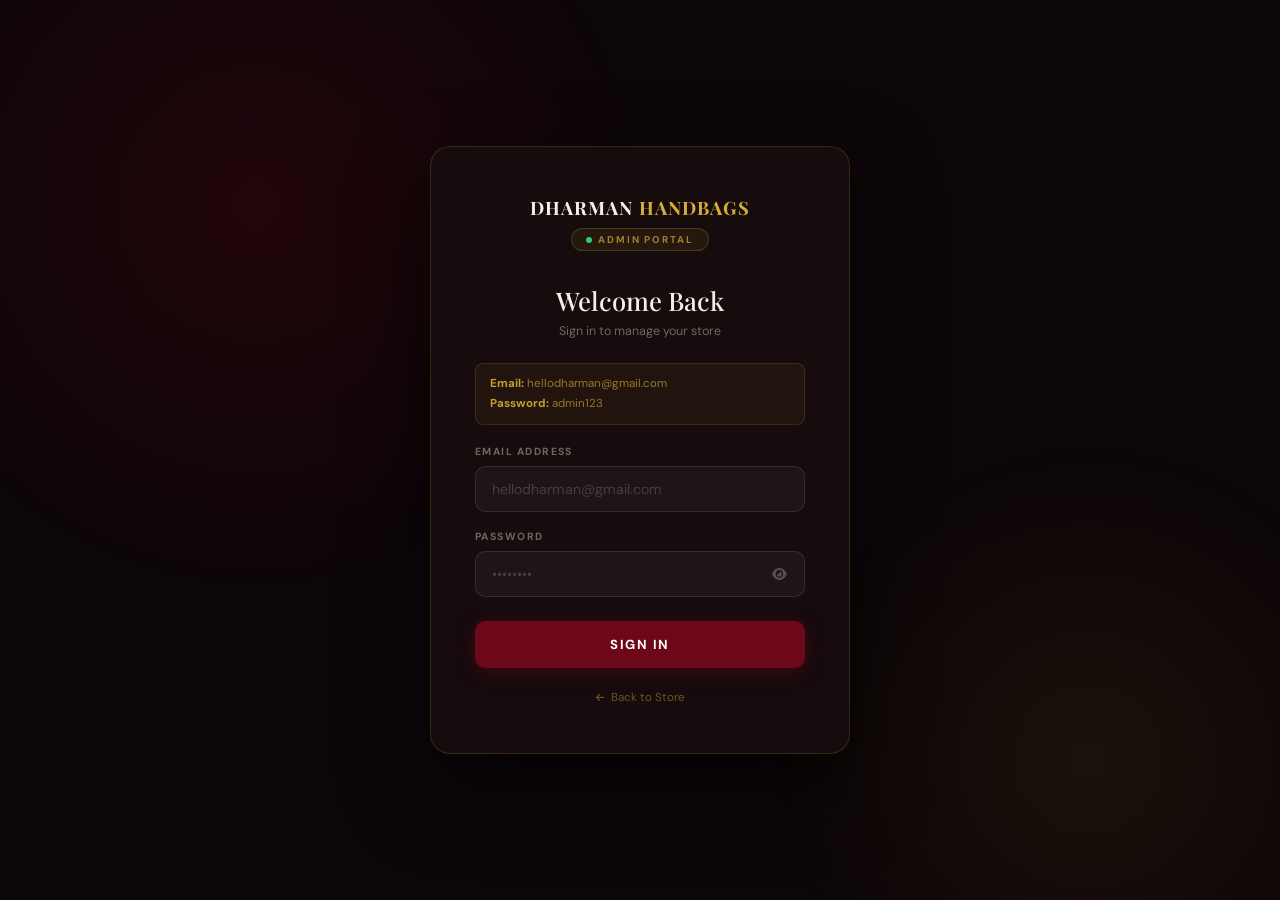
<file: admin-login (3).html>
<!DOCTYPE html>
<html lang="en">
<head>
  <meta charset="UTF-8">
  <meta name="viewport" content="width=device-width, initial-scale=1.0">
  <title>Admin Login — DHARMAN</title>
  <meta name="robots" content="noindex, nofollow">
  <link rel="stylesheet" href="https://cdnjs.cloudflare.com/ajax/libs/font-awesome/6.5.0/css/all.min.css">
  <link href="https://fonts.googleapis.com/css2?family=Playfair+Display:wght@500;700&family=DM+Sans:wght@400;500;600;700&display=swap" rel="stylesheet">
  <style>
    *,*::before,*::after{box-sizing:border-box;margin:0;padding:0}
    body{font-family:'DM Sans',sans-serif;background:#0d0608;color:#F5EFE6;min-height:100vh;display:flex;align-items:center;justify-content:center;-webkit-font-smoothing:antialiased;position:relative;overflow:hidden}
    body::before{content:'';position:fixed;top:-20%;left:-10%;width:60vw;height:60vw;background:radial-gradient(circle,rgba(109,7,26,0.22) 0%,transparent 70%);border-radius:50%;pointer-events:none}
    body::after{content:'';position:fixed;bottom:-20%;right:-10%;width:50vw;height:50vw;background:radial-gradient(circle,rgba(212,175,55,0.07) 0%,transparent 70%);border-radius:50%;pointer-events:none}
    .card{position:relative;z-index:10;width:100%;max-width:420px;margin:20px;padding:48px 44px;background:#160b0d;border:1px solid rgba(212,175,55,0.18);border-radius:20px;box-shadow:0 32px 80px rgba(0,0,0,0.7)}
    .brand{text-align:center;margin-bottom:32px}
    .brand-name{font-family:'Playfair Display',serif;font-size:1.15rem;font-weight:700;letter-spacing:0.06em}
    .brand-name span{color:#D4AF37}
    .brand-pill{display:inline-flex;align-items:center;gap:6px;margin-top:8px;background:rgba(212,175,55,0.08);border:1px solid rgba(212,175,55,0.2);border-radius:100px;padding:4px 14px;font-size:0.62rem;font-weight:700;letter-spacing:0.2em;text-transform:uppercase;color:rgba(212,175,55,0.7)}
    .brand-pill::before{content:'';width:6px;height:6px;background:#2ecc71;border-radius:50%}
    h1{font-family:'Playfair Display',serif;font-size:1.6rem;font-weight:500;text-align:center;margin-bottom:6px}
    .subtitle{text-align:center;font-size:0.78rem;color:rgba(245,239,230,0.4);margin-bottom:24px}
    .hint{background:rgba(212,175,55,0.06);border:1px solid rgba(212,175,55,0.15);border-radius:8px;padding:10px 14px;font-size:0.72rem;color:rgba(212,175,55,0.65);margin-bottom:20px;line-height:1.7}
    .hint strong{color:rgba(212,175,55,0.9)}
    .error{display:none;align-items:center;gap:8px;background:rgba(231,76,60,0.1);border:1px solid rgba(231,76,60,0.3);border-radius:8px;padding:10px 14px;font-size:0.78rem;color:#e74c3c;margin-bottom:16px}
    .error.show{display:flex}
    .field{margin-bottom:18px}
    label{display:block;font-size:0.65rem;font-weight:700;letter-spacing:0.14em;text-transform:uppercase;color:rgba(245,239,230,0.4);margin-bottom:8px}
    .input-wrap{position:relative}
    input{width:100%;background:rgba(255,255,255,0.04);border:1px solid rgba(255,255,255,0.1);border-radius:10px;padding:13px 44px 13px 16px;font-size:0.88rem;font-family:'DM Sans',sans-serif;color:#F5EFE6;outline:none;transition:border-color 0.25s,box-shadow 0.25s}
    input:focus{border-color:rgba(212,175,55,0.5);box-shadow:0 0 0 3px rgba(212,175,55,0.07)}
    input::placeholder{color:rgba(255,255,255,0.18)}
    .eye-btn{position:absolute;right:14px;top:50%;transform:translateY(-50%);background:none;border:none;color:rgba(255,255,255,0.25);font-size:0.82rem;cursor:pointer;padding:4px;transition:color 0.2s}
    .eye-btn:hover{color:rgba(212,175,55,0.6)}
    .btn-login{width:100%;background:#6D071A;color:white;border:none;border-radius:10px;padding:15px;font-family:'DM Sans',sans-serif;font-size:0.82rem;font-weight:700;letter-spacing:0.12em;text-transform:uppercase;cursor:pointer;transition:background 0.25s,transform 0.2s,box-shadow 0.25s;box-shadow:0 4px 20px rgba(109,7,26,0.45);margin-top:6px}
    .btn-login:hover:not(:disabled){background:#8a0c22;transform:translateY(-1px)}
    .btn-login:disabled{opacity:0.6;cursor:not-allowed}
    .back-link{display:block;text-align:center;margin-top:22px;font-size:0.72rem;color:rgba(212,175,55,0.45);text-decoration:none;transition:color 0.2s}
    .back-link:hover{color:#D4AF37}
  </style>
</head>
<body>
<div class="card">
  <div class="brand">
    <div class="brand-name">DHARMAN <span>HANDBAGS</span></div>
    <div class="brand-pill">Admin Portal</div>
  </div>
  <h1>Welcome Back</h1>
  <p class="subtitle">Sign in to manage your store</p>
  <div class="hint">
    <strong>Email:</strong> hellodharman@gmail.com<br>
    <strong>Password:</strong> admin123
  </div>
  <div class="error" id="errorBox">
    <i class="fas fa-circle-exclamation"></i>
    <span id="errorText">Incorrect email or password.</span>
  </div>
  <div class="field">
    <label for="emailInput">Email Address</label>
    <div class="input-wrap">
      <input type="email" id="emailInput" placeholder="hellodharman@gmail.com" autocomplete="email">
    </div>
  </div>
  <div class="field">
    <label for="passwordInput">Password</label>
    <div class="input-wrap">
      <input type="password" id="passwordInput" placeholder="••••••••" autocomplete="current-password">
      <button class="eye-btn" type="button" onclick="togglePwd()"><i class="fas fa-eye" id="eyeIcon"></i></button>
    </div>
  </div>
  <button class="btn-login" id="loginBtn" onclick="doLogin()">Sign In</button>
  <a href="index.html" class="back-link"><i class="fas fa-arrow-left" style="font-size:0.6rem;margin-right:4px;"></i> Back to Store</a>
</div>
<script>
  document.getElementById('emailInput').addEventListener('keydown', e => { if(e.key==='Enter') doLogin(); });
  document.getElementById('passwordInput').addEventListener('keydown', e => { if(e.key==='Enter') doLogin(); });
  function togglePwd() {
    var inp = document.getElementById('passwordInput');
    var ico = document.getElementById('eyeIcon');
    inp.type = inp.type === 'password' ? 'text' : 'password';
    ico.className = inp.type === 'password' ? 'fas fa-eye' : 'fas fa-eye-slash';
  }
  function doLogin() {
    var email = document.getElementById('emailInput').value.trim();
    var password = document.getElementById('passwordInput').value;
    var errorBox = document.getElementById('errorBox');
    var btn = document.getElementById('loginBtn');
    errorBox.classList.remove('show');
    if (!email || !password) { document.getElementById('errorText').textContent = 'Please enter both email and password.'; errorBox.classList.add('show'); return; }
    btn.disabled = true; btn.textContent = 'Signing in…';
    setTimeout(function() {
      if (email === 'hellodharman@gmail.com' && password === 'admin123') {
        try { sessionStorage.setItem('dharman_admin','true'); } catch(e) {}
        try { localStorage.setItem('dharman_admin','true'); } catch(e) {}
        window.location.href = 'admin.html';
      } else {
        btn.disabled = false; btn.textContent = 'Sign In';
        document.getElementById('errorText').textContent = 'Incorrect email or password.';
        errorBox.classList.add('show');
        document.getElementById('passwordInput').value = '';
        document.getElementById('passwordInput').focus();
      }
    }, 700);
  }
</script>
</body>
</html>
</file>
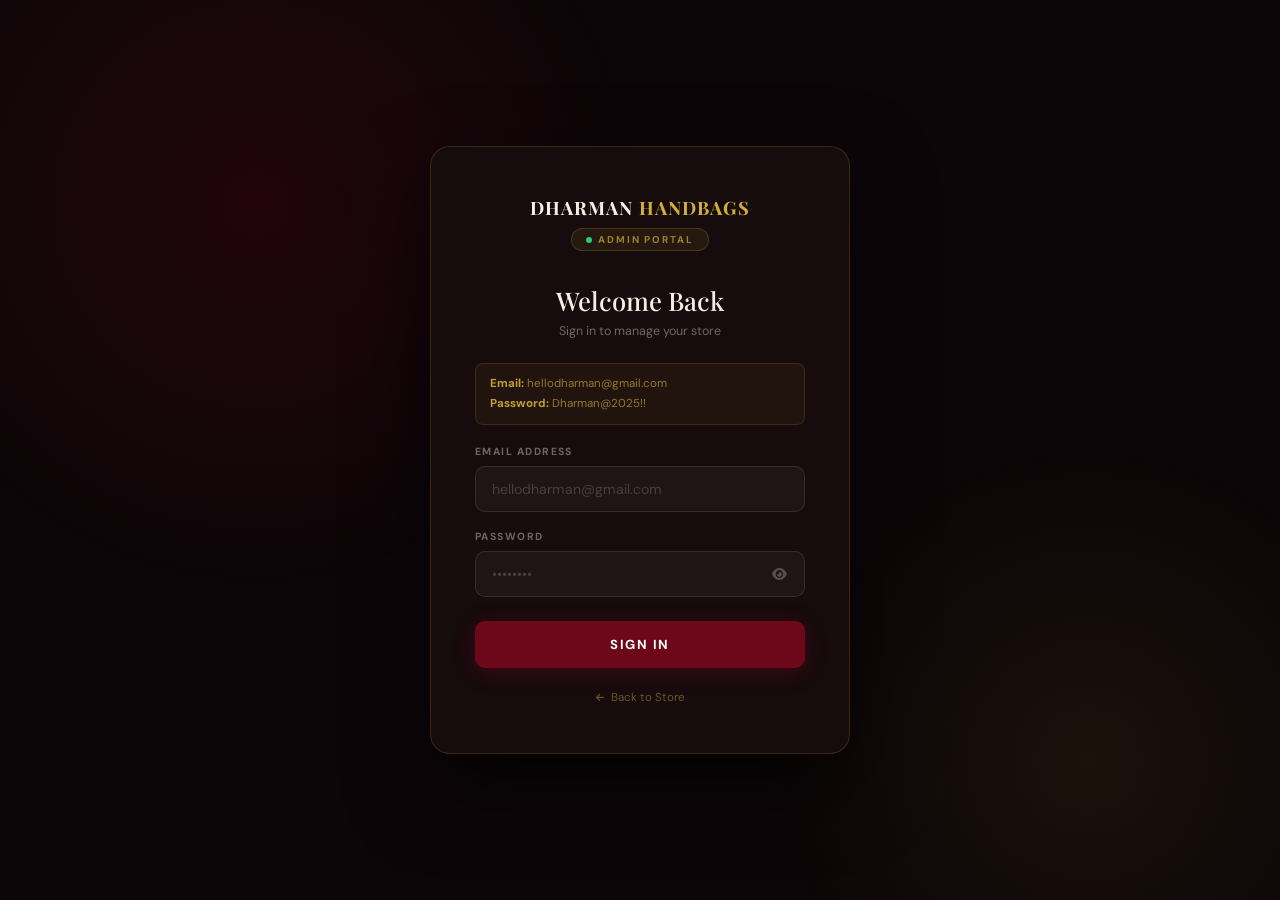
<file: admin-login.html>
<!DOCTYPE html>
<html lang="en">
<head>
  <meta charset="UTF-8">
  <meta name="viewport" content="width=device-width, initial-scale=1.0">
  <title>Admin Login — DHARMAN</title>
  <meta name="robots" content="noindex, nofollow">
  <link rel="stylesheet" href="https://cdnjs.cloudflare.com/ajax/libs/font-awesome/6.5.0/css/all.min.css">
  <link href="https://fonts.googleapis.com/css2?family=Playfair+Display:wght@500;700&family=DM+Sans:wght@400;500;600;700&display=swap" rel="stylesheet">
  <style>
    *,*::before,*::after{box-sizing:border-box;margin:0;padding:0}
    body{font-family:'DM Sans',sans-serif;background:#0d0608;color:#F5EFE6;min-height:100vh;display:flex;align-items:center;justify-content:center;-webkit-font-smoothing:antialiased;position:relative;overflow:hidden}
    body::before{content:'';position:fixed;top:-20%;left:-10%;width:60vw;height:60vw;background:radial-gradient(circle,rgba(109,7,26,0.22) 0%,transparent 70%);border-radius:50%;pointer-events:none}
    body::after{content:'';position:fixed;bottom:-20%;right:-10%;width:50vw;height:50vw;background:radial-gradient(circle,rgba(212,175,55,0.07) 0%,transparent 70%);border-radius:50%;pointer-events:none}
    .card{position:relative;z-index:10;width:100%;max-width:420px;margin:20px;padding:48px 44px;background:#160b0d;border:1px solid rgba(212,175,55,0.18);border-radius:20px;box-shadow:0 32px 80px rgba(0,0,0,0.7)}
    .brand{text-align:center;margin-bottom:32px}
    .brand-name{font-family:'Playfair Display',serif;font-size:1.15rem;font-weight:700;letter-spacing:0.06em}
    .brand-name span{color:#D4AF37}
    .brand-pill{display:inline-flex;align-items:center;gap:6px;margin-top:8px;background:rgba(212,175,55,0.08);border:1px solid rgba(212,175,55,0.2);border-radius:100px;padding:4px 14px;font-size:0.62rem;font-weight:700;letter-spacing:0.2em;text-transform:uppercase;color:rgba(212,175,55,0.7)}
    .brand-pill::before{content:'';width:6px;height:6px;background:#2ecc71;border-radius:50%}
    h1{font-family:'Playfair Display',serif;font-size:1.6rem;font-weight:500;text-align:center;margin-bottom:6px}
    .subtitle{text-align:center;font-size:0.78rem;color:rgba(245,239,230,0.4);margin-bottom:24px}
    .hint{background:rgba(212,175,55,0.06);border:1px solid rgba(212,175,55,0.15);border-radius:8px;padding:10px 14px;font-size:0.72rem;color:rgba(212,175,55,0.65);margin-bottom:20px;line-height:1.7}
    .hint strong{color:rgba(212,175,55,0.9)}
    .error{display:none;align-items:center;gap:8px;background:rgba(231,76,60,0.1);border:1px solid rgba(231,76,60,0.3);border-radius:8px;padding:10px 14px;font-size:0.78rem;color:#e74c3c;margin-bottom:16px}
    .error.show{display:flex}
    .field{margin-bottom:18px}
    label{display:block;font-size:0.65rem;font-weight:700;letter-spacing:0.14em;text-transform:uppercase;color:rgba(245,239,230,0.4);margin-bottom:8px}
    .input-wrap{position:relative}
    input{width:100%;background:rgba(255,255,255,0.04);border:1px solid rgba(255,255,255,0.1);border-radius:10px;padding:13px 44px 13px 16px;font-size:0.88rem;font-family:'DM Sans',sans-serif;color:#F5EFE6;outline:none;transition:border-color 0.25s,box-shadow 0.25s}
    input:focus{border-color:rgba(212,175,55,0.5);box-shadow:0 0 0 3px rgba(212,175,55,0.07)}
    input::placeholder{color:rgba(255,255,255,0.18)}
    .eye-btn{position:absolute;right:14px;top:50%;transform:translateY(-50%);background:none;border:none;color:rgba(255,255,255,0.25);font-size:0.82rem;cursor:pointer;padding:4px;transition:color 0.2s}
    .eye-btn:hover{color:rgba(212,175,55,0.6)}
    .btn-login{width:100%;background:#6D071A;color:white;border:none;border-radius:10px;padding:15px;font-family:'DM Sans',sans-serif;font-size:0.82rem;font-weight:700;letter-spacing:0.12em;text-transform:uppercase;cursor:pointer;transition:background 0.25s,transform 0.2s,box-shadow 0.25s;box-shadow:0 4px 20px rgba(109,7,26,0.45);margin-top:6px}
    .btn-login:hover:not(:disabled){background:#8a0c22;transform:translateY(-1px)}
    .btn-login:disabled{opacity:0.6;cursor:not-allowed}
    .back-link{display:block;text-align:center;margin-top:22px;font-size:0.72rem;color:rgba(212,175,55,0.45);text-decoration:none;transition:color 0.2s}
    .back-link:hover{color:#D4AF37}
  </style>
</head>
<body>
<div class="card">
  <div class="brand">
    <div class="brand-name">DHARMAN <span>HANDBAGS</span></div>
    <div class="brand-pill">Admin Portal</div>
  </div>
  <h1>Welcome Back</h1>
  <p class="subtitle">Sign in to manage your store</p>
  <div class="hint">
    <strong>Email:</strong> hellodharman@gmail.com<br>
    <strong>Password:</strong> Dharman@2025!!
  </div>
  <div class="error" id="errorBox">
    <i class="fas fa-circle-exclamation"></i>
    <span id="errorText">Incorrect email or password.</span>
  </div>
  <div class="field">
    <label for="emailInput">Email Address</label>
    <div class="input-wrap">
      <input type="email" id="emailInput" placeholder="hellodharman@gmail.com" autocomplete="email">
    </div>
  </div>
  <div class="field">
    <label for="passwordInput">Password</label>
    <div class="input-wrap">
      <input type="password" id="passwordInput" placeholder="••••••••" autocomplete="current-password">
      <button class="eye-btn" type="button" onclick="togglePwd()"><i class="fas fa-eye" id="eyeIcon"></i></button>
    </div>
  </div>
  <button class="btn-login" id="loginBtn" onclick="doLogin()">Sign In</button>
  <a href="index.html" class="back-link"><i class="fas fa-arrow-left" style="font-size:0.6rem;margin-right:4px;"></i> Back to Store</a>
</div>
<script>
  document.getElementById('emailInput').addEventListener('keydown', e => { if(e.key==='Enter') doLogin(); });
  document.getElementById('passwordInput').addEventListener('keydown', e => { if(e.key==='Enter') doLogin(); });
  function togglePwd() {
    var inp = document.getElementById('passwordInput');
    var ico = document.getElementById('eyeIcon');
    inp.type = inp.type === 'password' ? 'text' : 'password';
    ico.className = inp.type === 'password' ? 'fas fa-eye' : 'fas fa-eye-slash';
  }
  function doLogin() {
    var email = document.getElementById('emailInput').value.trim();
    var password = document.getElementById('passwordInput').value;
    var errorBox = document.getElementById('errorBox');
    var btn = document.getElementById('loginBtn');
    errorBox.classList.remove('show');
    if (!email || !password) { document.getElementById('errorText').textContent = 'Please enter both email and password.'; errorBox.classList.add('show'); return; }
    btn.disabled = true; btn.textContent = 'Signing in…';
    setTimeout(function() {
      if (email === 'hellodharman@gmail.com' && password === 'admin123') {
        try { sessionStorage.setItem('dharman_admin','true'); } catch(e) {}
        try { localStorage.setItem('dharman_admin','true'); } catch(e) {}
        window.location.href = 'admin.html';
      } else {
        btn.disabled = false; btn.textContent = 'Sign In';
        document.getElementById('errorText').textContent = 'Incorrect email or password.';
        errorBox.classList.add('show');
        document.getElementById('passwordInput').value = '';
        document.getElementById('passwordInput').focus();
      }
    }, 700);
  }
</script>
</body>
</html>
</file>
